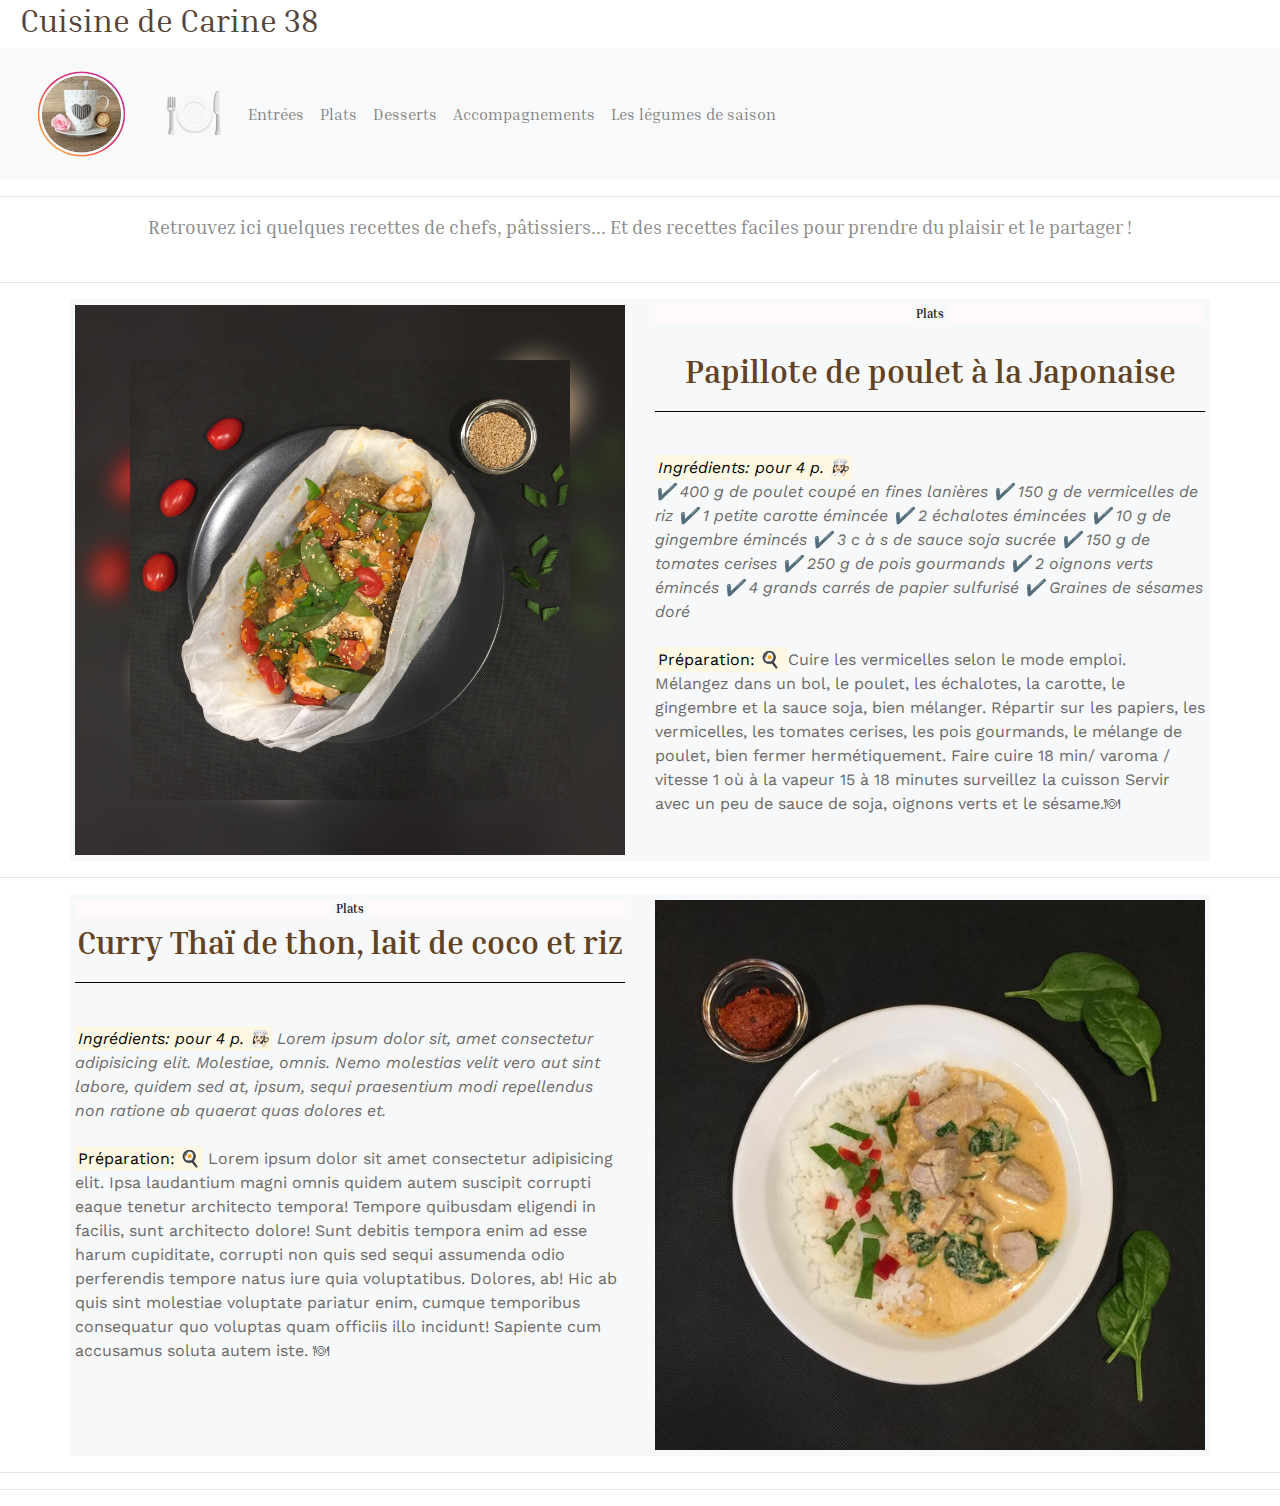
<file: index.html>
<html lang="fr">

<head>
    <meta charset="UTF-8">
    <meta name="viewport" content="width=device-width, initial-scale=1.0">
    <title>Cuisine de Carine</title>
    <meta name="developdwp" content="Bootstrap contributors">
    <link rel="stylesheet" href="css/cuisine.css">
                <!-- Bootstarp 4.6   -->
    <link rel="stylesheet" href="css/bootstrap.css">
    <meta name="viewport" content="width=device-width, initial-scale=1, shrink-to-fit=no">

            <!-- Google font -  -->
            <link rel="preconnect" href="https://fonts.gstatic.com">
            <link href="https://fonts.googleapis.com/css2?family=Work+Sans&display=swap" rel="stylesheet">
            
            <link rel="preconnect" href="https://fonts.gstatic.com">
            <link href="https://fonts.googleapis.com/css2?family=Inria+Serif&display=swap" rel="stylesheet">            
            
</head>

<body>
    <div class="company"><h1>Cuisine de Carine 38</h1></div>
    
            <!-- Nav bar -  -->     
    <nav class="navbar navbar-expand-lg navbar-light bg-light">
        <nav class="navbar navbar-light bg-light">
            <a class="navbar-brand" href="#">
              <img src="img/tasse.png" width="100" height="90" alt="">
            </a>
          </nav>
        <a class="navbar-brand" href="#">🍽️</a>
        <button class="navbar-toggler" type="button" data-toggle="collapse" data-target="#naviguation">
            <span class="navbar-toggler-icon"></span>
        </button>
        <div class="collapse navbar-collapse" id="naviguation">
            <ul class="navbar-nav">
                <li class="nav-item">
                    <li class="nav-item">
                        <a class="nav-link" href="pages/entrees.html">Entrées</a>
                    </li>
                    <li class="nav-item">
                        <a class="nav-link" href="pages/plats.html">Plats</a>
                    </li>
                    <li class="nav-item">
                        <a class="nav-link" href="pages/desserts.html">Desserts</a>
                    </li>
                    <li class="nav-item">
                        <a class="nav-link" href="pages/accompagnements.html">Accompagnements</a>
                    </li>                  
                    <li class="nav-item">
                        <a class="nav-link" href="pages/legumes.html">Les légumes de saison</a>
                    </li>
            </ul>
        </div>
        
    </nav>
    <hr>
                <!-- Presentation -  
    <div class="container-sm ">
        <div class="presentation">
            <a>Retrouvez ici quelques recettes de chefs étoilés, pâtissiers d'exception...
                Et des recettes faciles pour prendre du plaisir et le partager !</a>
        </div>
        -->
                <!-- Presentation2 - -->
        <div class="presentation2">
            <a> Retrouvez ici quelques recettes de chefs, pâtissiers...
                Et des recettes faciles pour prendre du plaisir et le partager !</a>
            
        </div>

    </div>
    <br>
               

            <hr>

            
    <!-- ======= About Section 1 ======= -->
    <section id="about" class="about">
        <div class="container">
  
          <div class="row">
            <div class="col-lg-6" >
              <img src="img/papillote.jpg" class="img-fluid" class="image1" alt="poisson">
            </div>
            <div class="col-lg-6 d-flex flex-column justify-contents-center">
              <div class="content pt-4 pt-lg-0">
               
              
                <div class="lien">
                    <a href="pages/plats.html" class="badge badge-light">Plats</a>
                </div>
                
                <br>

                <div class="menu">
                    <p>Papillote de poulet à la Japonaise</p>
                </div>  

                <div class="trait_dessous"></div>

                <br>

                <div class="presentation3">
                    <a><i><mark>Ingrédients: pour 4 p. 👩🏻‍🍳</mark>
                        <br> 
                        ✔️ 400 g de poulet coupé en fines lanières 
                        ✔️ 150 g de vermicelles de riz
                        ✔️ 1 petite carotte émincée
                        ✔️  2 échalotes émincées
                        ✔️ 10 g de gingembre émincés
                        ✔️ 3 c à s de sauce soja sucrée
                        ✔️  150 g de tomates cerises
                        ✔️  250 g de pois gourmands
                        ✔️  2 oignons verts émincés
                        ✔️ 4 grands carrés de papier sulfurisé
                        ✔️  Graines de sésames doré</i></a>
                </div>
                <br>
                <div class="presentation3">
                    <a><mark>Préparation: 🍳 </mark> Cuire les vermicelles selon le mode emploi.
                        Mélangez dans un bol, le poulet, les échalotes, la carotte, le gingembre et la sauce soja, bien mélanger.
                        Répartir sur les papiers, les vermicelles, les tomates cerises, les pois gourmands, le mélange de poulet, bien fermer hermétiquement.
                        Faire cuire 18 min/ varoma / vitesse 1 où à la vapeur 15 à 18 minutes surveillez la cuisson
                        Servir avec un peu de sauce de soja, oignons verts et le sésame.🍽</a>
                </div>
              </div>
            </div>
          </div>
          </div>
      </section><!-- End About Section 1 -->
      <hr>
          <!-- ======= About Section 2 ======= -->
    <section id="about" class="about">
        <div class="container">
  
          <div class="row">
  
            <div class="col-lg-6 d-flex flex-column justify-contents-center">
              <div class="content pt-4 pt-lg-0">
                
                <div class="lien">
                    <a href="pages/plats.html" class="badge badge-light">Plats</a>
                </div>

                <div class="menu">
                    <p>Curry Thaï de thon, lait de coco et riz</p>
                </div> 

                <div class="trait_dessous"></div>

                <br>

                <div class="presentation3">
                    <a><i><mark>Ingrédients: pour 4 p. 👩🏻‍🍳</mark> Lorem ipsum dolor sit, amet consectetur adipisicing elit. Molestiae, omnis. Nemo molestias velit vero aut sint labore, quidem sed at, ipsum, sequi praesentium modi repellendus non ratione ab quaerat quas dolores et.</i></a>
                </div>
                <br>
                <div class="presentation3">
                    <a><mark>Préparation: 🍳</mark> Lorem ipsum dolor sit amet consectetur adipisicing elit. Ipsa laudantium magni omnis quidem autem suscipit corrupti eaque tenetur architecto tempora! Tempore quibusdam eligendi in facilis, sunt architecto dolore! Sunt debitis tempora enim ad esse harum cupiditate, corrupti non quis sed sequi assumenda odio perferendis tempore natus iure quia voluptatibus. Dolores, ab! Hic ab quis sint molestiae voluptate pariatur enim, cumque temporibus consequatur quo voluptas quam officiis illo incidunt! Sapiente cum accusamus soluta autem iste. 🍽</a>
                </div>
              </div>
            </div>
            <div class="col-lg-6" >
                <img src="img/poulets.jpg" class="img-fluid" class="image1" alt="poisson">
              </div>
          </div>
          </div>
      </section><!-- End About Section 2 -->
            <hr>

            <hr>
    <script src="https://code.jquery.com/jquery-3.5.1.slim.min.js" integrity="sha384-DfXdz2htPH0lsSSs5nCTpuj/zy4C+OGpamoFVy38MVBnE+IbbVYUew+OrCXaRkfj" crossorigin="anonymous"></script>
    <script src="https://cdn.jsdelivr.net/npm/popper.js@1.16.1/dist/umd/popper.min.js" integrity="sha384-9/reFTGAW83EW2RDu2S0VKaIzap3H66lZH81PoYlFhbGU+6BZp6G7niu735Sk7lN" crossorigin="anonymous"></script>
    <script src="https://stackpath.bootstrapcdn.com/bootstrap/4.5.2/js/bootstrap.min.js" integrity="sha384-B4gt1jrGC7Jh4AgTPSdUtOBvfO8shuf57BaghqFfPlYxofvL8/KUEfYiJOMMV+rV" crossorigin="anonymous"></script>

    <script src="../js/bootstrap.bundle.min.js"></script>
</body>

</html>
</file>
<file: css/cuisine.css>
.company h1 {
    font-size: 2.0em;
    font-family: 'Inria Serif', serif;
    color: rgb(85,68,55);
    padding: 1px 20px;

}

.navbar a {
    font-size: 3em;
    font-family: 'Work Sans', sans-serif;
    color: rgb(85,68,55);
    
}

.nav-item a{
    font-size: 1.0em;
    font-family: 'Inria Serif', serif;  
}


.presentation{
    font-size: 1.4em;
    font-family: 'Inria Serif', serif;
    text-align: center;
    color: rgb(85,68,55);
    text-transform:uppercase;

}
.presentation2{
    font-size: 1.2em;
    font-family: 'Inria Serif', serif;
    text-align: center;
    color: rgb(140, 138, 137);
    
}

.menu p {
    font-size: 2.0em;
    text-align: center;
    font-family: 'Inria Serif', serif;
    font-weight: 900;
    color: rgb(99,66,36);
}

/*--------------------------------------------------------------
# About
--------------------------------------------------------------*/
.presentation3{
    font-size: 1.0em;
    font-family: 'Work Sans', sans-serif;
    text-align: left;
    color: rgb(106, 105, 104);
    
}
.trait_dessous{
border-bottom: 1px solid #000; 
line-height: 0.3em;
margin: 10px 0 20px; 

}

/*--------------------------------------------------------------
# LINK
--------------------------------------------------------------*/

.lien  {
    font-size: 1.0em;
    text-align: center;
    font-family: 'Inria Serif', serif;
    background-color: rgb(254, 250, 251);
    text-decoration: none;

}

/*--------------------------------------------------------------
# About 2
--------------------------------------------------------------*/
.about {
    padding: 0;
    margin-top: 4px;
  }
  
  .about .container {
    background-color: #f7f8f9;
    padding: 6px 5px;
  }
  .image1 {
      box-sizing: border-box;
      width: 50%;
  }
  @media (max-width: 992px) {
    .about .container {
      padding: 30px;
    }
  }
  
  .about .content h3 {
    font-size: 1.5em;
    font-family: 'Work Sans', sans-serif;
    color: rgb(85,68,55);
   
  }
</file>
